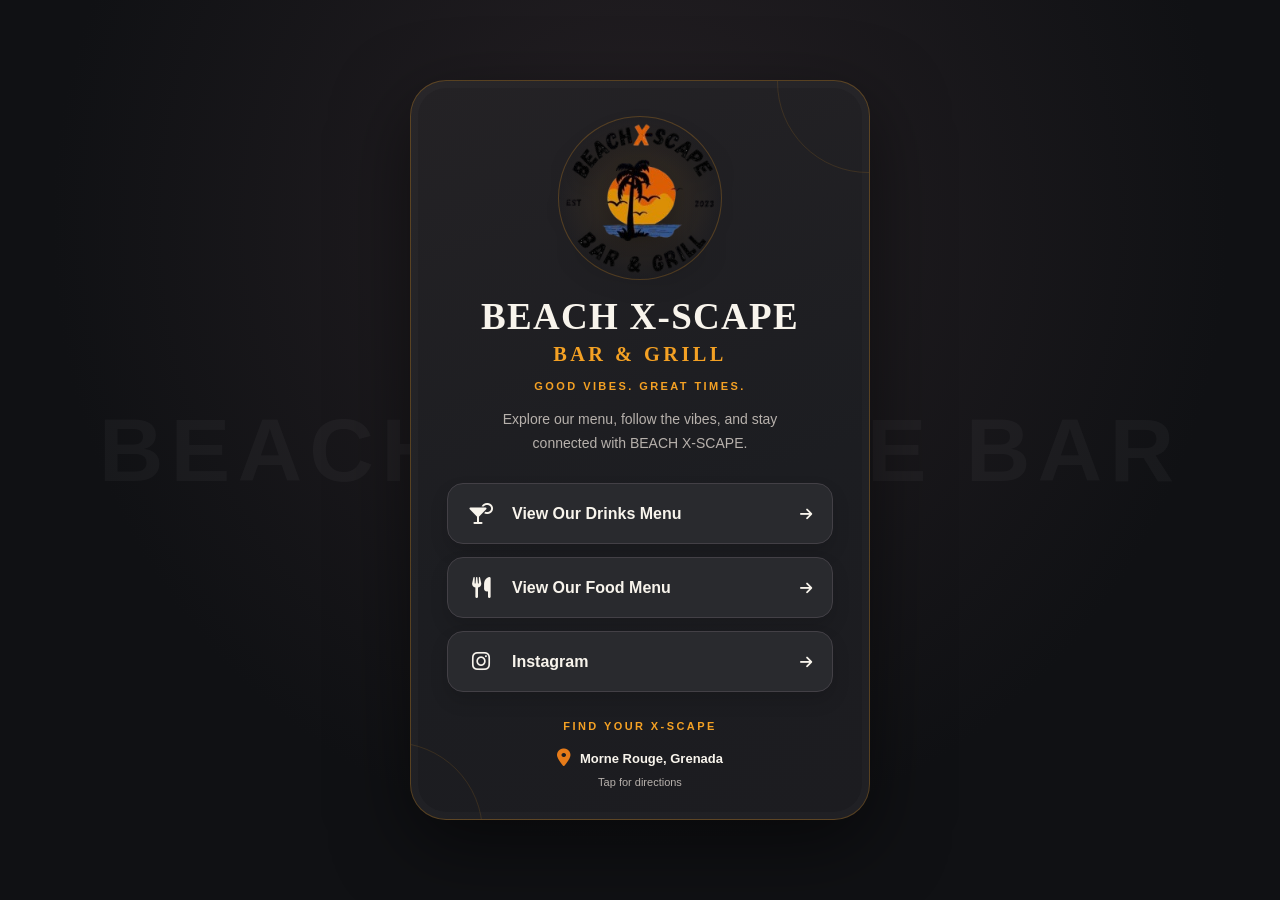
<file: index.html>
<!DOCTYPE html>
<html lang="en">

<head>
  <meta charset="UTF-8">
  <meta name="viewport"
        content="width=device-width, initial-scale=1">

  <meta name="theme-color" content="#101114">

  <meta name="description"
        content="Explore X-Cape Bar & Grill's menu and connect with us online.">

  <title>BEACH X-SCAPE Bar & Grill</title>

  <!-- Website favicon -->
  <link rel="icon" type="image/png"
        href="assets/logo.png">

 
  <link rel="stylesheet" href="style.css">

  <!-- Font Awesome Icons -->
  <link rel="preconnect"
        href="https://cdnjs.cloudflare.com"
        crossorigin>

  <link rel="stylesheet"
        href="https://cdnjs.cloudflare.com/ajax/libs/font-awesome/6.7.2/css/all.min.css">
</head>

<body>

  <!-- Background lettering -->
  <div class="background-word" aria-hidden="true">
    BEACH X-SCAPE BAR
  </div>

  <!-- Main website card -->
  <main class="link-card">

    <!-- LOGO -->
    <div class="logo-wrap">
      <img
        src="assets/logo.png"
        alt="X-Cape Bar & Grill logo"
        class="logo">
    </div>

    <!-- BUSINESS NAME -->
    <h1>
      BEACH X-SCAPE
      <span>BAR &amp; GRILL</span>
    </h1>

    <p class="tagline">
      GOOD VIBES. GREAT TIMES.
    </p>

    <p class="intro">
      Explore our menu, follow the vibes,
      and stay connected with BEACH X-SCAPE.
    </p>


    <nav class="links" aria-label="Explore X-Cape">

      <!-- DRINKS MENU -->
      <a
        href="drinksmenu.html"
        class="link-button menu"
        target="_blank"
        rel="noopener noreferrer">

        <i class="fa-solid fa-martini-glass-citrus"
           aria-hidden="true"></i>

        <span>View Our Drinks Menu</span>

        <i class="fa-solid fa-arrow-right arrow"
           aria-hidden="true"></i>
      </a>

    <!--FOOD  MENU -->
      <a
        href="foodmenu.html"
        class="link-button menu"
        target="_blank"
        rel="noopener noreferrer">

        <i class="fa-solid fa-utensils"
            aria-hidden="true"></i>

        <span>View Our Food Menu</span>

        <i class="fa-solid fa-arrow-right arrow"
           aria-hidden="true"></i>
      </a>

      <!-- INSTAGRAM -->
      <a
        href="https://www.instagram.com/beachxscapebar/"
        class="link-button instagram"
        target="_blank"
        rel="noopener noreferrer">

        <i class="fa-brands fa-instagram"
           aria-hidden="true"></i>

        <span>Instagram</span>

        <i class="fa-solid fa-arrow-right arrow"
           aria-hidden="true"></i>
      </a>

      <!-- FACEBOOK -->
      <!-- <a
        href="https://example.com/facebook"
        class="link-button facebook"
        target="_blank"
        rel="noopener noreferrer">

        <i class="fa-brands fa-facebook-f"
           aria-hidden="true"></i>

        <span>Facebook</span>

        <i class="fa-solid fa-arrow-right arrow"
           aria-hidden="true"></i>
      </a> -->

      <!-- TRIPADVISOR -->
      <!-- <a
        href="https://example.com/tripadvisor"
        class="link-button tripadvisor"
        target="_blank"
        rel="noopener noreferrer">

        <i class="fa-brands fa-tripadvisor"
           aria-hidden="true"></i>

        <span>Tripadvisor</span>

        <i class="fa-solid fa-arrow-right arrow"
           aria-hidden="true"></i>
      </a> -->

    </nav>

    <!-- LOCATION -->
    <footer>

      <p class="footer-heading">
        FIND YOUR X-SCAPE
      </p>

      <a
        class="location"
        href="https://maps.app.goo.gl/fZCFmr6rLrcD1CJj7"
        target="_blank"
        rel="noopener noreferrer">

        <i class="fa-solid fa-location-dot"
           aria-hidden="true"></i>

        <span>Morne Rouge, Grenada</span>
      </a>

      <p class="directions">
        Tap for directions
      </p>

    </footer>

  </main>

</body>
</html>
</file>
<file: style.css>
/* BRAND COLORS */
:root {
  --background: #101114;
  --card: #1c1d21;
  --card-edge: #38353a;

  --orange: #f4a124;
  --amber: #e67b19;
  --blue: #27557b;

  --text: #f8f4ec;
  --muted: #b7b1ac;
  --button: #292a2e;
}

/* GLOBAL RESET */
* {
  box-sizing: border-box;
}

html {
  min-height: 100%;
  scroll-behavior: smooth;
}

/* PAGE BACKGROUND */
body {
  margin: 0;
  min-height: 100svh;

  display: grid;
  place-items: center;

  padding: 34px 18px;

  background: radial-gradient(
    ellipse at 50% 25%,
    #252024 0%,
    var(--background) 65%
  );

  font-family: Arial, Helvetica, sans-serif;
  color: var(--text);

  overflow-x: hidden;
}

/* LARGE BACKGROUND TEXT */
.background-word {
  position: fixed;
  z-index: 0;

  left: 50%;
  top: 50%;

  transform: translate(-50%, -50%);

  font-size: clamp(3rem, 7vw, 12rem);
  font-weight: 900;
  letter-spacing: 0.08em;
  white-space: nowrap;

  color: rgba(255, 255, 255, 0.035);

  pointer-events: none;
  user-select: none;
}

/* MAIN CARD */
.link-card {
  position: relative;
  z-index: 1;

  width: min(100%, 460px);

  padding: 35px 36px 31px;
  text-align: center;

  border-radius: 36px;
  border: 1px solid rgba(244, 161, 36, 0.28);

  background: linear-gradient(
    160deg,
    #242225 0%,
    var(--card) 58%,
    #1c1c20 100%
  );

  box-shadow:
    0 25px 75px rgba(0, 0, 0, 0.5),
    inset 0 0 0 7px rgba(255, 255, 255, 0.018);

  overflow: hidden;
}

/* DECORATIVE CARD CIRCLES */
.link-card::before,
.link-card::after {
  content: "";
  position: absolute;

  width: 180px;
  height: 180px;

  border: 1px solid rgba(244, 161, 36, 0.13);
  border-radius: 50%;

  pointer-events: none;
}

.link-card::before {
  right: -90px;
  top: -90px;
}

.link-card::after {
  left: -110px;
  bottom: -105px;
}

/* LOGO CONTAINER */
.logo-wrap {
  display: flex;
  justify-content: center;
  align-items: center;

  width: 164px;
  height: 164px;

  margin: 0 auto 15px;

  border-radius: 50%;

  background: radial-gradient(
    circle,
    rgba(244, 161, 36, 0.12),
    transparent 72%
  );

  border: 1px solid rgba(244, 161, 36, 0.25);
}

/* LOGO IMAGE */
.logo {
  width: 150px;
  height: 150px;

  object-fit: contain;

  filter: drop-shadow(
    0 8px 12px rgba(0, 0, 0, 0.3)
  );
}

/* BUSINESS HEADING */
h1 {
  margin: 0;

  font-family: Georgia, "Times New Roman", serif;
  font-size: clamp(29px, 6vw, 37px);

  letter-spacing: 0.035em;
  font-weight: 700;
}

h1 span {
  display: block;

  font-size: 0.55em;
  letter-spacing: 0.17em;

  color: var(--orange);
  margin-top: 5px;
}

/* TAGLINE */
.tagline {
  margin: 14px 0 0;

  font-size: 11px;
  letter-spacing: 0.22em;
  font-weight: 800;

  color: var(--orange);
}

/* INTRODUCTION */
.intro {
  max-width: 320px;

  margin: 16px auto 28px;

  font-size: 14px;
  line-height: 1.7;

  color: var(--muted);
}

/* LINKS CONTAINER */
.links {
  display: grid;
  gap: 13px;
}

/* DEFAULT BUTTON STYLE */
.link-button {
  display: grid;

  grid-template-columns: 26px 1fr 20px;
  align-items: center;

  gap: 18px;

  min-height: 61px;
  padding: 14px 20px;

  text-align: left;

  border: 1px solid #434046;
  border-radius: 16px;

  background: var(--button);
  color: var(--text);

  text-decoration: none;

  font-size: 16px;
  font-weight: 700;

  box-shadow: 0 9px 18px rgba(0, 0, 0, 0.13);

  transition:
    background 0.25s ease,
    color 0.25s ease,
    border-color 0.25s ease,
    transform 0.25s ease,
    box-shadow 0.25s ease;
}

/* BUTTON ICONS */
.link-button > i:first-child {
  font-size: 21px;
  text-align: center;
}

/* RIGHT ARROW */
.link-button .arrow {
  font-size: 14px;
  justify-self: end;

  transition: transform 0.25s ease;
}

/* GENERAL HOVER */
.link-button:hover,
.link-button:focus-visible {
  transform: translateY(-3px);

  box-shadow:
    0 14px 24px rgba(0, 0, 0, 0.28);
}

/* ARROW MOVEMENT */
.link-button:hover .arrow,
.link-button:focus-visible .arrow {
  transform: translateX(4px);
}

/* ========================================
   MENU HOVER - BLACK
======================================== */

.menu:hover,
.menu:focus-visible {
  background: #050505;
  border-color: #f4a124;
  color: #ffffff;
}

/* ========================================
   INSTAGRAM HOVER - GRADIENT
======================================== */

.instagram:hover,
.instagram:focus-visible {
  background: linear-gradient(
    115deg,
    #feda75 0%,
    #fa7e1e 26%,
    #d62976 55%,
    #962fbf 78%,
    #4f5bd5 100%
  );

  border-color: transparent;
  color: #ffffff;
}

/* ========================================
   FACEBOOK HOVER - BLUE
======================================== */

.facebook:hover,
.facebook:focus-visible {
  background: #1877f2;
  border-color: #1877f2;
  color: #ffffff;
}

/* ========================================
   TRIPADVISOR HOVER - GREEN
======================================== */

.tripadvisor:hover,
.tripadvisor:focus-visible {
  background: #34e0a1;
  border-color: #34e0a1;
  color: #10221c;
}

/* KEYBOARD ACCESSIBILITY */
a:focus-visible {
  outline: 3px solid var(--orange);
  outline-offset: 3px;
}

/* ========================================
   FOOTER
======================================== */

footer {
  margin-top: 28px;
}

/* FOOTER HEADING */
.footer-heading {
  font-size: 11px;
  letter-spacing: 0.22em;
  font-weight: 800;

  margin: 0 0 17px;

  color: var(--orange);
}

/* LOCATION LINK */
.location {
  display: inline-flex;
  gap: 9px;
  align-items: center;

  color: var(--text);

  font-size: 13px;
  font-weight: 700;

  text-decoration: none;
}

/* LOCATION ICON */
.location i {
  color: var(--amber);
  font-size: 18px;
}

.location:hover {
  text-decoration: underline;
}

/* DIRECTIONS TEXT */
.directions {
  font-size: 11px;
  color: var(--muted);

  margin: 8px 0 0;
}

/* ========================================
   MOBILE RESPONSIVENESS
   DEVICES UP TO 480PX
======================================== */

@media (max-width: 480px) {

  body {
    padding: 15px 10px;
  }

  .link-card {
    padding: 27px 20px 26px;
    border-radius: 27px;
  }

  .logo-wrap {
    width: 143px;
    height: 143px;
  }

  .logo {
    width: 133px;
    height: 133px;
  }

  .intro {
    margin-bottom: 24px;
  }

  .link-button {
    min-height: 59px;
    padding: 13px 16px;
    gap: 13px;
  }

  .background-word {
    font-size: 30vw;
  }
}

/* SMALL MOBILE PHONES */
@media (max-width: 350px) {

  .link-card {
    padding-inline: 14px;
  }

  .link-button {
    font-size: 14px;
  }
}

/* REDUCED MOTION ACCESSIBILITY */
@media (prefers-reduced-motion: reduce) {

  *,
  *::before,
  *::after {
    scroll-behavior: auto !important;
    transition: none !important;
  }
}
</file>
